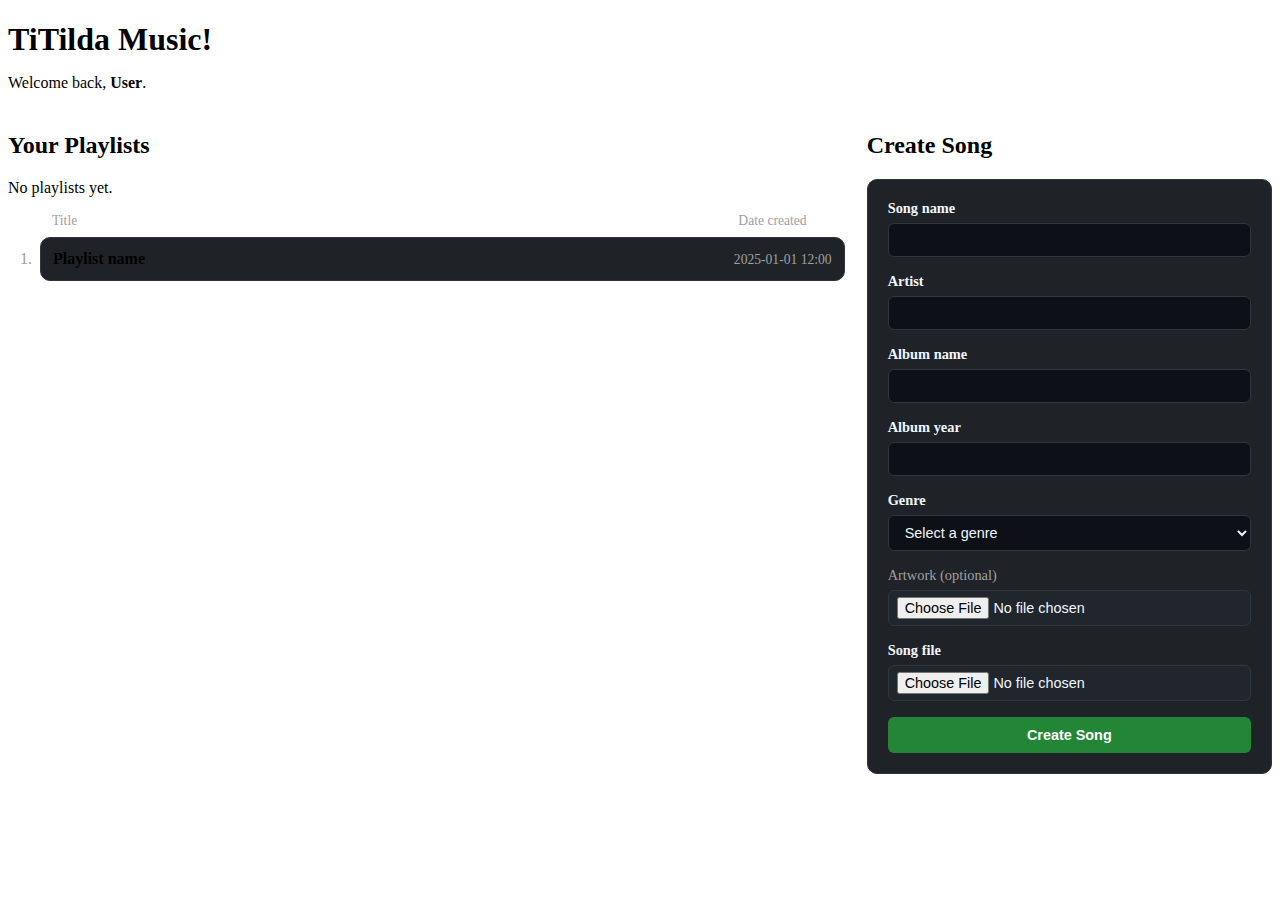
<file: src/main/resources/templates/home.html>
<!DOCTYPE html>
<html xmlns:th="http://www.thymeleaf.org" th:replace="~{fragments/layout :: layout('Home', ~{::content}, true)}">

<div th:fragment="content">
    <style>
        h1 {
            margin-bottom: 0;
        }

        h2 {
            margin-top: 24px;
        }

        .playlist-header {
            display: grid;
            grid-template-columns: 1fr auto;
            column-gap: 12px;
            align-items: baseline;
            color: #a0a0a0;
            font-size: 0.85rem;
            margin: 8px 0 4px 2rem;
            padding: 0 12px;
        }

        .playlist-list {
            list-style: none;
            padding-left: 0;
            margin-top: 8px;
            counter-reset: item;
        }

        .playlist-list li {
            position: relative;
            padding-left: 2rem;
            margin: 0 0 8px 0;
            counter-increment: item;
        }

        .playlist-list li:last-child {
            margin-bottom: 0;
        }

        .playlist-list li::before {
            content: counter(item) ".";
            position: absolute;
            left: 0;
            top: 50%;
            transform: translateY(-50%);
            color: #a0a0a0;
            width: 1.5rem;
            text-align: right;
        }

        .playlist-btn {
            width: 100%;
            appearance: none;
            border: 1px solid #30363d;
            background: #1f2328;
            padding: 12px;
            border-radius: 10px;
            text-align: left;
            cursor: pointer;
            transition: transform .06s ease, box-shadow .2s ease, background .2s ease;
            display: grid;
            grid-template-columns: 1fr auto;
            column-gap: 12px;
            align-items: baseline;
            text-decoration: none;
            color: inherit;
        }

        .playlist-btn:hover {
            transform: translateY(-1px);
            box-shadow: 0 6px 16px rgba(0, 0, 0, .35);
            background: #24292f;
        }

        .playlist-name {
            display: block;
            font-weight: 600;
            min-width: 0;
            white-space: nowrap;
            overflow: hidden;
            text-overflow: ellipsis;
        }

        .playlist-date {
            display: block;
            font-size: 0.85rem;
            color: #a0a0a0;
            white-space: nowrap;
            justify-self: end;
        }

        .content-grid {
            display: grid;
            grid-template-columns: 2fr 1fr;
            column-gap: 48px;
            align-items: start;
        }

        .create-song-form {
            background: #1f2328;
            border: 1px solid #30363d;
            border-radius: 10px;
            padding: 20px;
        }

        .form-group {
            margin-bottom: 16px;
        }

        .form-group:last-child {
            margin-bottom: 0;
        }

        .form-label {
            display: block;
            font-size: 0.9rem;
            font-weight: 600;
            margin-bottom: 6px;
            color: #f0f6fc;
        }

        .form-input {
            width: 100%;
            box-sizing: border-box;
            padding: 8px 12px;
            border: 1px solid #30363d;
            border-radius: 6px;
            background: #0d1117;
            color: #f0f6fc;
            font-size: 0.9rem;
        }

        .form-input:focus {
            outline: none;
            border-color: #1f6feb;
            box-shadow: 0 0 0 3px rgba(31, 111, 235, 0.3);
        }

        .form-input[type="file"] {
            padding: 6px 8px;
            background: #21262d;
        }

        .form-submit {
            width: 100%;
            padding: 10px 16px;
            border: none;
            border-radius: 6px;
            background: #238636;
            color: #ffffff;
            font-size: 0.9rem;
            font-weight: 600;
            cursor: pointer;
            transition: background .2s ease;
        }

        .form-submit:hover {
            background: #2ea043;
        }

        .optional-label {
            color: #a0a0a0;
            font-weight: 400;
        }
    </style>

    <h1>TiTilda Music!</h1>
    <!--/*@thymesVar id="user" type="org.titilda.music.base.model.User"*/-->
    <p th:if="${user}">Welcome back, <strong th:text="${user.fullName}">User</strong>.</p>

    <!--/*@thymesVar id="playlists" type="java.util.List<org.titilda.music.base.model.Playlist>"*/-->
    <div class="content-grid">
        <section>
            <h2>Your Playlists</h2>
            <div th:if="${playlists == null or #lists.isEmpty(playlists)}">
                <p>No playlists yet.</p>
            </div>
            <div class="playlist-header" th:if="${playlists != null and !#lists.isEmpty(playlists)}">
                <span>Title</span>
                <span>Date created</span>
            </div>
            <ol class="playlist-list" th:if="${playlists != null and !#lists.isEmpty(playlists)}">
                <li th:each="playlist : ${playlists}">
                    <a class="playlist-btn" th:href="'playlist?id=' + ${playlist.id}">
                        <span class="playlist-name" th:text="${playlist.name}">Playlist name</span>
                        <span class="playlist-date"
                            th:text="${#dates.format(playlist.createdAt, 'd MMM yyyy, HH:mm')}">2025-01-01 12:00</span>
                    </a>
                </li>
            </ol>
        </section>

        <section>
            <h2>Create Song</h2>
            <form class="create-song-form" action="/form/create-song" method="post" enctype="multipart/form-data">
                <div class="form-group">
                    <label class="form-label" for="songName">Song name</label>
                    <input class="form-input" type="text" id="songName" name="songName" required>
                </div>

                <div class="form-group">
                    <label class="form-label" for="artist">Artist</label>
                    <input class="form-input" type="text" id="artist" name="artist" required>
                </div>

                <div class="form-group">
                    <label class="form-label" for="albumName">Album name</label>
                    <input class="form-input" type="text" id="albumName" name="albumName" required>
                </div>

                <div class="form-group">
                    <label class="form-label" for="albumYear">Album year</label>
                    <input class="form-input" type="number" id="albumYear" name="albumYear" min="1900" max="2030"
                        required>
                </div>

                <div class="form-group">
                    <label class="form-label" for="genre">Genre</label>
                    <select class="form-input" id="genre" name="genre" required>
                        <option value="" disabled selected>Select a genre</option>
                        <!--/*@thymesVar id="genres" type="java.util.List<String>"*/-->
                        <option th:each="g : ${genres}" th:value="${g}" th:text="${g}"></option>
                    </select>
                </div>

                <div class="form-group">
                    <label class="form-label optional-label" for="artwork">Artwork <span
                            class="optional-label">(optional)</span></label>
                    <input class="form-input" type="file" id="artwork" name="artwork" accept="image/jpeg, image/png, image/webp">
                </div>

                <div class="form-group">
                    <label class="form-label" for="songFile">Song file</label>
                    <input class="form-input" type="file" id="songFile" name="songFile" accept="audio/mpeg, audio/wav, audio/ogg, audio/flac" required>
                </div>

                <div class="form-group">
                    <button class="form-submit" type="submit">Create Song</button>
                </div>
            </form>
        </section>
    </div>
</div>

</html>
</file>
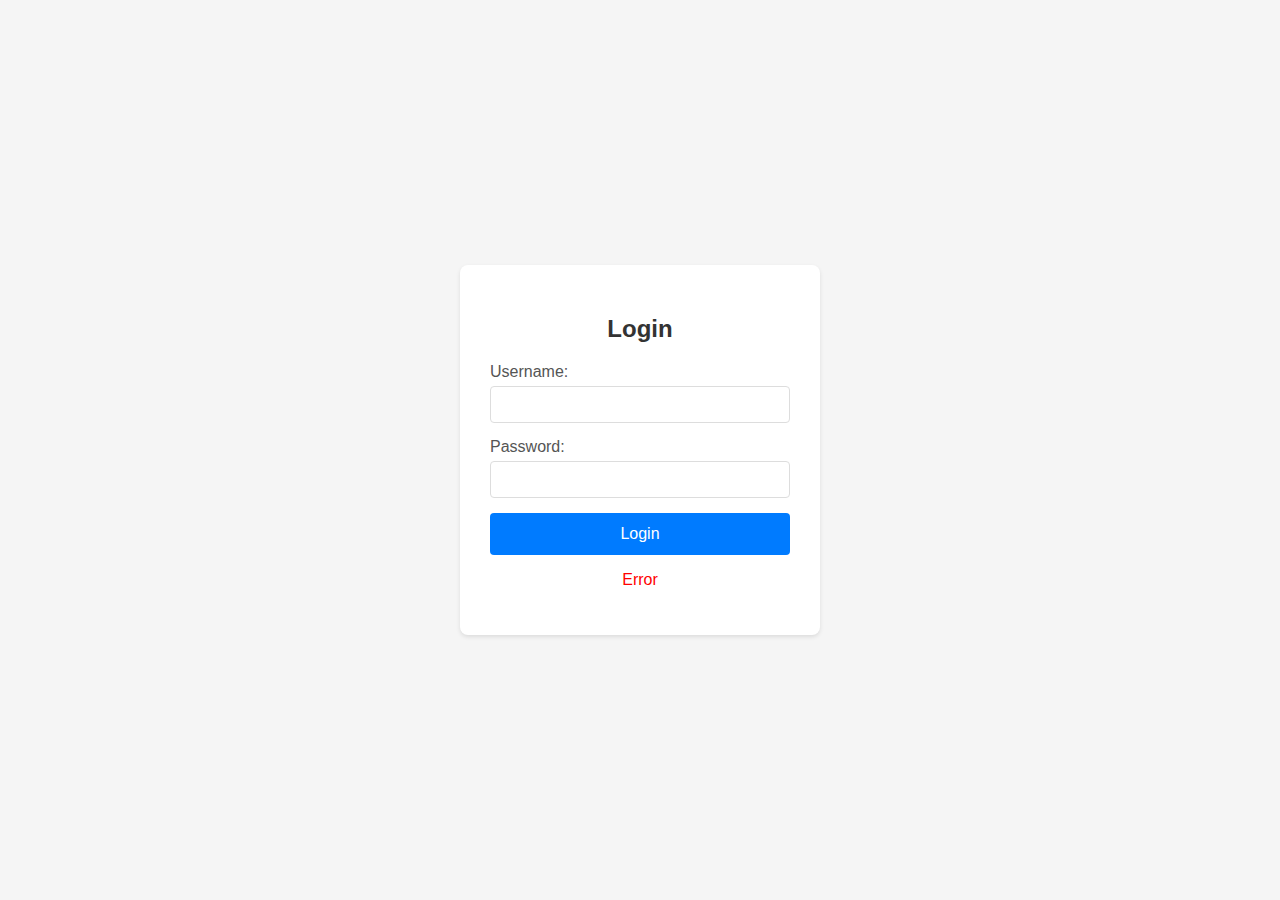
<file: src/main/resources/templates/login.html>
<!DOCTYPE html>
<html xmlns:th="http://www.thymeleaf.org">

<head>
    <meta charset="UTF-8">
    <meta name="viewport" content="width=device-width, initial-scale=1.0">
    <title>Login - TiTilda Music</title>
    <style>
        body {
            display: flex;
            justify-content: center;
            align-items: center;
            height: 100vh;
            margin: 0;
            background-color: #f5f5f5;
            font-family: Arial, sans-serif;
        }

        .login-form {
            background-color: white;
            padding: 30px;
            border-radius: 8px;
            box-shadow: 0 2px 4px rgba(0, 0, 0, 0.1);
            width: 300px;
        }

        .login-form h2 {
            text-align: center;
            margin-bottom: 20px;
            color: #333;
        }

        .form-group {
            margin-bottom: 15px;
        }

        label {
            display: block;
            margin-bottom: 5px;
            color: #555;
        }

        input[type="text"],
        input[type="password"] {
            width: 100%;
            padding: 10px;
            border: 1px solid #ddd;
            border-radius: 4px;
            box-sizing: border-box;
        }

        input[type="submit"] {
            width: 100%;
            padding: 12px;
            background-color: #007bff;
            color: white;
            border: none;
            border-radius: 4px;
            cursor: pointer;
            font-size: 16px;
        }

        input[type="submit"]:hover {
            background-color: #0056b3;
        }
    </style>
</head>

<body>
    <div class="login-form">
        <h2>Login</h2>
        <form method="POST" action="/auth/login">
            <div class="form-group">
                <label for="username">Username:</label>
                <input type="text" id="username" name="username" required>
            </div>
            <div class="form-group">
                <label for="password">Password:</label>
                <input type="password" id="password" name="password" required>
            </div>
            <div class="form-group">
                <input type="submit" value="Login">
            </div>

            <!--/*@thymesVar id="error" type="java.lang.String"*/-->

            <div th:if="${error}" style="color: red; text-align: center;">
                <p th:text="${error}">Error</p>
            </div>

        </form>
    </div>
</body>

</html>
</file>
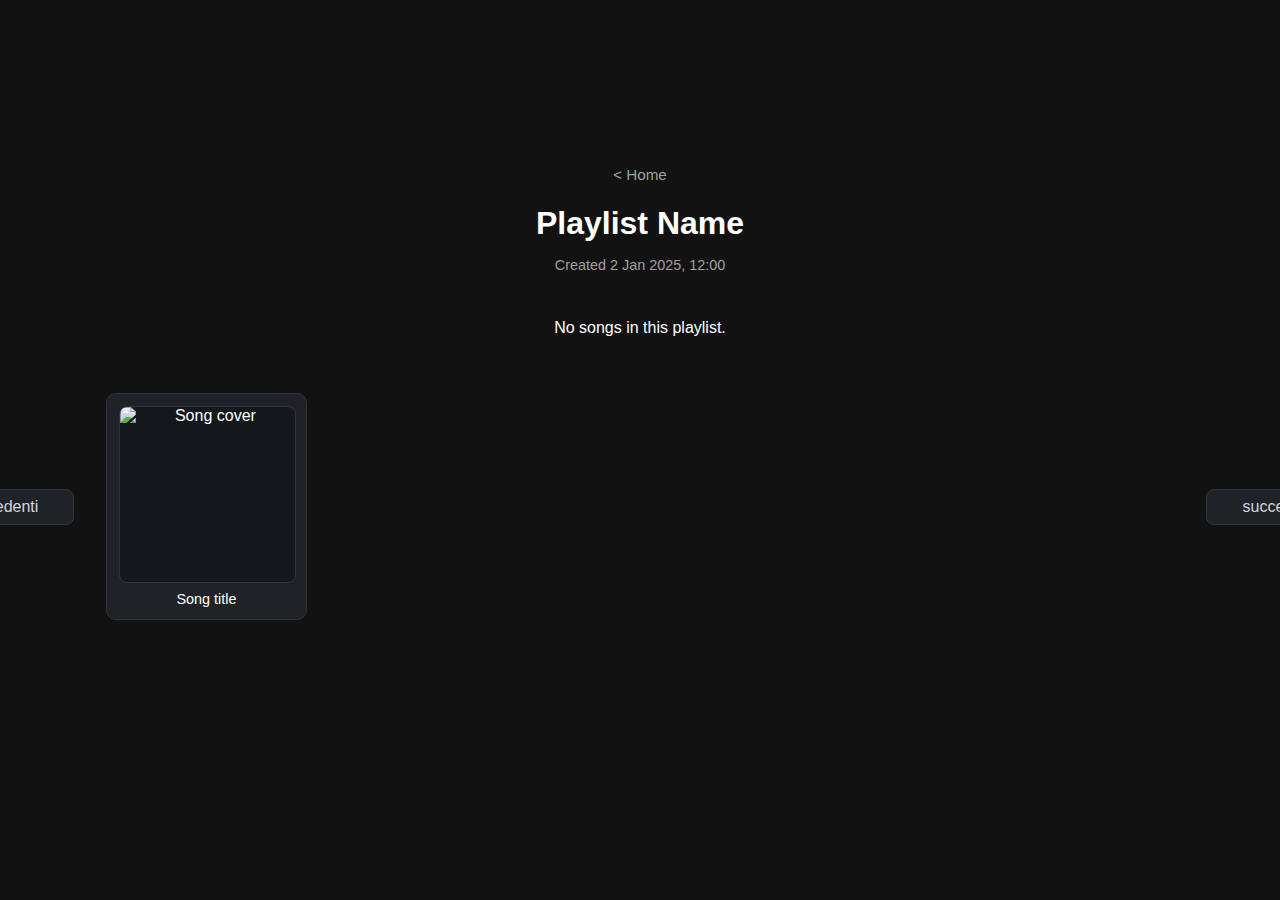
<file: src/main/resources/templates/playlist.html>
<!DOCTYPE html>
<html xmlns:th="http://www.thymeleaf.org">

<head>
    <meta charset="UTF-8">
    <title>Playlist • TiTilda Music</title>
    <meta name="viewport" content="width=device-width, initial-scale=1.0">
    <style>
        :root {
            color-scheme: dark;
        }

        body {
            font-family: -apple-system, BlinkMacSystemFont, "Segoe UI", Roboto, Oxygen, Ubuntu, Cantarell, "Fira Sans", "Droid Sans", "Helvetica Neue", Arial, sans-serif;
            margin: 0;
            text-align: center;
        }

        h1 {
            margin-bottom: 0;
        }

        h2 {
            margin-top: 24px;
        }

        .container {
            display: flex;
            flex-direction: column;
            align-items: center;
            padding: 16px;
        }

        .meta {
            color: #a0a0a0;
            font-size: 0.9rem;
        }

        .song-row {
            display: flex;
            align-items: center;
            justify-content: center;
            gap: 16px;
            margin-top: 24px;
        }

        .song-table {
            border-collapse: separate;
            border-spacing: 16px;
            margin: 0 auto;
            table-layout: fixed;
            width: min(1100px, calc(100vw - 32px));
            max-width: 1100px;
        }

        .song-table td {
            padding: 0;
            vertical-align: top;
        }

        .song-cell {
            border: 1px solid #30363d;
            background: #1f2328;
            border-radius: 10px;
            padding: 12px;
            white-space: nowrap;
            overflow: hidden;
            text-overflow: ellipsis;
            cursor: pointer;
            transition: transform .06s ease, box-shadow .2s ease, background .2s ease;
            text-decoration: none;
            color: inherit;
            display: block;
            width: 100%;
            height: 100%;
            box-sizing: border-box;
        }

        .song-cell:hover {
            transform: translateY(-1px);
            box-shadow: 0 6px 16px rgba(0, 0, 0, .35);
            background: #24292f;
        }

        .song-cell.invisible {
            visibility: hidden;
        }

        .song-cover {
            width: 100%;
            aspect-ratio: 1 / 1;
            background: #14181d;
            border: 1px solid #30363d;
            border-radius: 8px;
            margin-bottom: 8px;
            display: flex;
            overflow: hidden;
        }

        .song-cover img {
            width: 100%;
            height: 100%;
            object-fit: cover;
            object-position: center;
        }

        .song-text {
            display: block;
            width: 100%;
            white-space: nowrap;
            overflow: hidden;
            text-overflow: ellipsis;
            font-size: 0.9rem;
        }

        .nav-btn {
            appearance: none;
            border: 1px solid #30363d;
            background: #1f2328;
            color: #d0d7de;
            padding: 8px 12px;
            border-radius: 8px;
            cursor: pointer;
            text-decoration: none;
            display: inline-block;
            white-space: nowrap;
            min-width: 120px;
            text-align: center;
        }

        .nav-btn:hover {
            background: #24292f;
        }

        .nav-btn.invisible {
            visibility: hidden;
        }

        .top {
            margin-top: 150px;
        }

        .home-link {
            color: #a0a0a0;
            text-decoration: none;
            font-size: 0.95rem;
        }

        .home-link:hover {
            text-decoration: underline;
            color: #d0d7de;
        }

        /* TODO refactor this css, it's literally a dupe of home.html */
        .create-song-form {
            background: #1f2328;
            border: 1px solid #30363d;
            border-radius: 10px;
            padding: 20px;
            margin-top: 32px;
            max-width: 500px;
            margin-left: auto;
            margin-right: auto;
        }

        .form-group {
            margin-bottom: 16px;
        }

        .form-group:last-child {
            margin-bottom: 0;
        }

        .form-label {
            display: block;
            font-size: 0.9rem;
            font-weight: 600;
            margin-bottom: 6px;
            color: #f0f6fc;
        }

        .form-input {
            width: 100%;
            box-sizing: border-box;
            padding: 8px 12px;
            border: 1px solid #30363d;
            border-radius: 6px;
            background: #0d1117;
            color: #f0f6fc;
            font-size: 0.9rem;
        }

        .form-input:focus {
            outline: none;
            border-color: #1f6feb;
            box-shadow: 0 0 0 3px rgba(31, 111, 235, 0.3);
        }

        .form-submit {
            width: 100%;
            padding: 10px 16px;
            border: none;
            border-radius: 6px;
            background: #238636;
            color: #ffffff;
            font-size: 0.9rem;
            font-weight: 600;
            cursor: pointer;
            transition: background .2s ease;
        }

        .form-submit:hover {
            background: #2ea043;
        }

        .optional-label {
            color: #a0a0a0;
            font-weight: 400;
        }

        .error-message {
            background: #2d1516;
            border: 1px solid #d1242f;
            border-radius: 6px;
            padding: 12px;
            margin-bottom: 16px;
            color: #f85149;
            font-size: 0.9rem;
        }

        .error-message p {
            margin: 0;
        }
    </style>
</head>

<body>
    <main class="container" th:with="size=${songs != null ? #lists.size(songs) : 0}">
        <div class="top">
            <a class="home-link" href="/home">&lt; Home</a>
        </div>
        <div>
            <h1 th:text="${playlist != null ? playlist.name : 'Playlist'}">Playlist Name</h1>
            <p class="meta" th:if="${playlist != null}">Created <span
                    th:text="${#dates.format(playlist.createdAt, 'd MMM yyyy, HH:mm')}">2 Jan 2025, 12:00</span></p>
        </div>

        <div th:if="${error}">
            <p th:text="${error}"></p>
        </div>

        <div th:if="${songs == null or #lists.isEmpty(songs)}">
            <p>No songs in this playlist.</p>
        </div>

        <div class="song-row" th:if="${songs != null and !#lists.isEmpty(songs)}">
            <a class="nav-btn" th:classappend="${!(playlist != null and offset > 0)} ? ' invisible'"
                th:href="@{|?id=${playlist.id}&offset=${offset - 5}|}">precedenti</a>

            <table class="song-table">
                <colgroup>
                    <col style="width:20%" />
                    <col style="width:20%" />
                    <col style="width:20%" />
                    <col style="width:20%" />
                    <col style="width:20%" />
                </colgroup>
                <tr>
                    <td th:each="col : ${#numbers.sequence(0,4)}"
                        th:classappend="${(offset + col) >= size} ? ' invisible'">
                        <a class="song-cell"
                            th:href="${(offset + col) < size ? '/song?id=' + songs[offset + col].id : '#'}"
                            th:classappend="${(offset + col) >= size} ? ' invisible'">
                            <div class="song-cover">
                                <img th:src="${(offset + col) < size ? songs[offset + col].artworkUrl : ''}"
                                    alt="Song cover" />
                            </div>
                            <span class="song-text"
                                th:text="${(offset + col) < size ? songs[offset + col].title : ''}">Song
                                title</span>
                        </a>
                    </td>
                </tr>
            </table>

            <a class="nav-btn" th:classappend="${!(playlist != null and (offset + 5) < size)} ? ' invisible'"
                th:href="@{|?id=${playlist.id}&offset=${offset + 5}|}">successivi</a>
        </div>

        <div th:if="${playlist != null}"
            th:replace="~{fragments/song-selection-form :: songSelectionForm('/form/add-songs-to-playlist', 'Add Songs to Playlist', 'Add Songs', ${songsNotInPlaylist}, 'addSongsError', false, 'id', ${playlist.id})}">
        </div>
    </main>

</body>

</html>
</file>
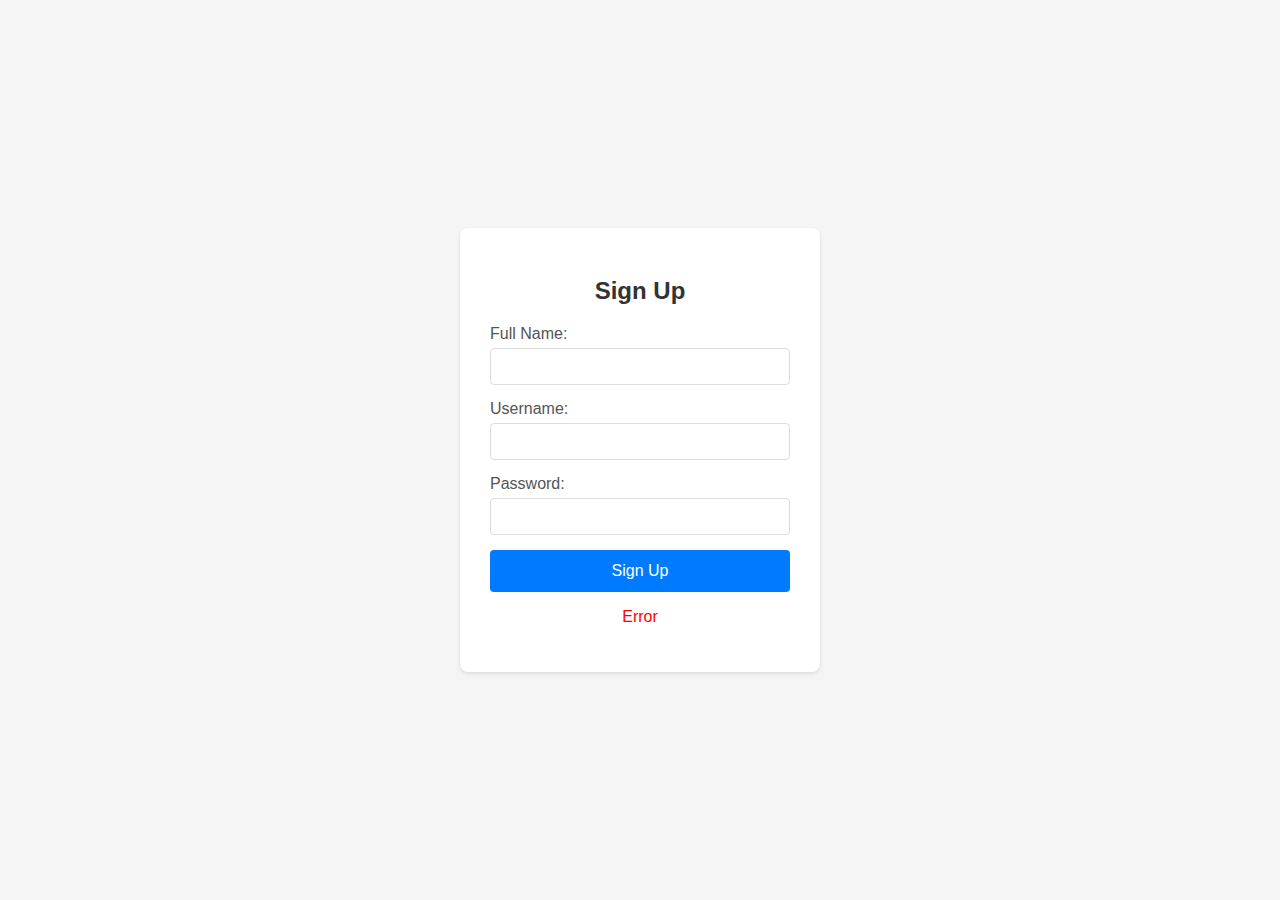
<file: src/main/resources/templates/signup.html>
<!DOCTYPE html>
<html xmlns:th="http://www.thymeleaf.org">

<head>
    <meta charset="UTF-8">
    <meta name="viewport" content="width=device-width, initial-scale=1.0">
    <title>Sign Up - TiTilda Music</title>
    <style>
        body {
            display: flex;
            justify-content: center;
            align-items: center;
            height: 100vh;
            margin: 0;
            background-color: #f5f5f5;
            font-family: Arial, sans-serif;
        }

        .signup-form {
            background-color: white;
            padding: 30px;
            border-radius: 8px;
            box-shadow: 0 2px 4px rgba(0, 0, 0, 0.1);
            width: 300px;
        }

        .signup-form h2 {
            text-align: center;
            margin-bottom: 20px;
            color: #333;
        }

        .form-group {
            margin-bottom: 15px;
        }

        label {
            display: block;
            margin-bottom: 5px;
            color: #555;
        }

        input[type="text"],
        input[type="password"] {
            width: 100%;
            padding: 10px;
            border: 1px solid #ddd;
            border-radius: 4px;
            box-sizing: border-box;
        }

        input[type="submit"] {
            width: 100%;
            padding: 12px;
            background-color: #007bff;
            color: white;
            border: none;
            border-radius: 4px;
            cursor: pointer;
            font-size: 16px;
        }

        input[type="submit"]:hover {
            background-color: #0056b3;
        }
    </style>
</head>

<body>
    <div class="signup-form">
        <h2>Sign Up</h2>
        <form method="POST" action="/auth/signup">
            <div class="form-group">
                <label for="fullName">Full Name:</label>
                <input type="text" id="fullName" name="fullName" required>
            </div>
            <div class="form-group">
                <label for="username">Username:</label>
                <input type="text" id="username" name="username" required>
            </div>
            <div class="form-group">
                <label for="password">Password:</label>
                <input type="password" id="password" name="password" required>
            </div>
            <div class="form-group">
                <input type="submit" value="Sign Up">
            </div>

            <!--/*@thymesVar id="error" type="java.lang.String"*/-->

            <div th:if="${error}" style="color: red; text-align: center;">
                <p th:text="${error}">Error</p>
            </div>

        </form>
    </div>
</body>

</html>
</file>
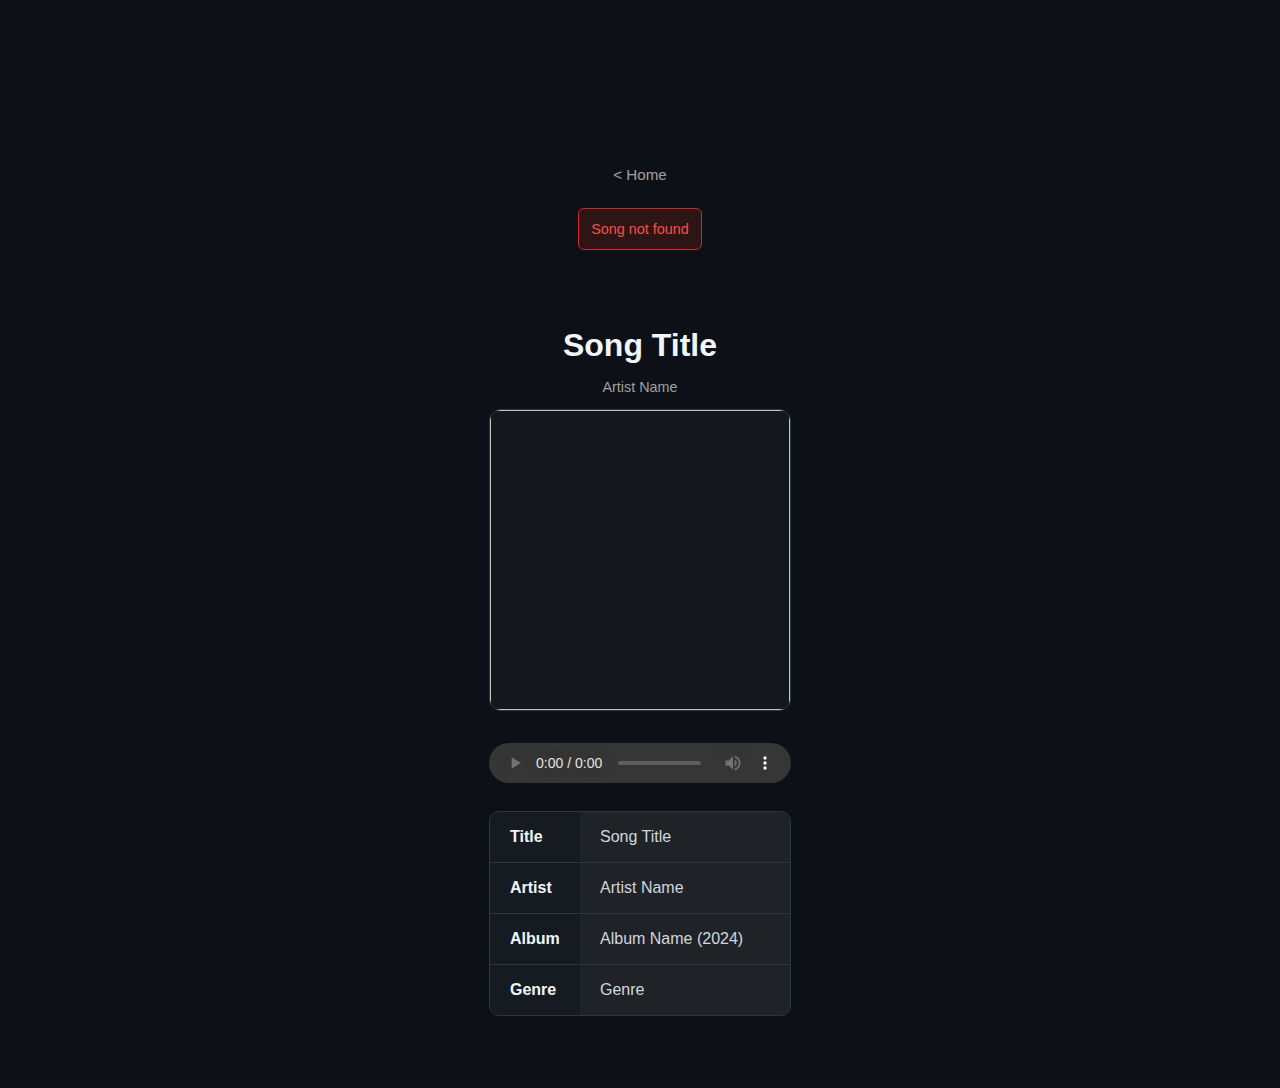
<file: src/main/resources/templates/song.html>
<!DOCTYPE html>
<html xmlns:th="http://www.thymeleaf.org">

<head>
    <meta charset="UTF-8">
    <title>Song • TiTilda Music</title>
    <meta name="viewport" content="width=device-width, initial-scale=1.0">
    <style>
        :root {
            color-scheme: dark;
        }

        body {
            font-family: -apple-system, BlinkMacSystemFont, "Segoe UI", Roboto, Oxygen, Ubuntu, Cantarell, "Fira Sans", "Droid Sans", "Helvetica Neue", Arial, sans-serif;
            margin: 0;
            text-align: center;
            background: #0d1117;
            color: #f0f6fc;
        }

        h1 {
            margin-bottom: 0;
        }

        .container {
            display: flex;
            flex-direction: column;
            align-items: center;
            padding: 16px;
        }

        .meta {
            color: #a0a0a0;
            font-size: 0.9rem;
        }

        .top {
            margin-top: 150px;
        }

        .home-link {
            color: #a0a0a0;
            text-decoration: none;
            font-size: 0.95rem;
        }

        .home-link:hover {
            text-decoration: underline;
            color: #d0d7de;
        }

        .song-content {
            max-width: 600px;
            margin: 32px auto;
        }

        .artwork-container {
            margin-bottom: 32px;
        }

        .artwork {
            width: 300px;
            height: 300px;
            background: #14181d;
            border: 1px solid #30363d;
            border-radius: 12px;
            overflow: hidden;
            margin: 0 auto;
            display: flex;
            align-items: center;
            justify-content: center;
        }

        .artwork img {
            width: 100%;
            height: 100%;
            object-fit: cover;
            object-position: center;
        }

        .audio-player {
            margin: 24px 0;
            width: 100%;
            max-width: 400px;
        }

        .audio-player audio {
            width: 100%;
            height: 40px;
        }

        .song-details {
            background: #1f2328;
            border: 1px solid #30363d;
            border-radius: 10px;
            padding: 0;
            margin: 24px 0;
            overflow: hidden;
        }

        .song-details table {
            width: 100%;
            border-collapse: collapse;
        }

        .song-details th,
        .song-details td {
            padding: 16px 20px;
            text-align: left;
            border-bottom: 1px solid #30363d;
        }

        .song-details th {
            background: #161b22;
            font-weight: 600;
            color: #f0f6fc;
            width: 30%;
        }

        .song-details td {
            background: #1f2328;
            color: #d0d7de;
        }

        .song-details tr:last-child th,
        .song-details tr:last-child td {
            border-bottom: none;
        }

        .error-message {
            background: #2d1516;
            border: 1px solid #d1242f;
            border-radius: 6px;
            padding: 12px;
            margin: 24px 0;
            color: #f85149;
            font-size: 0.9rem;
            max-width: 500px;
            margin-left: auto;
            margin-right: auto;
        }

        .error-message p {
            margin: 0;
        }

        @media (max-width: 768px) {
            .artwork {
                width: 250px;
                height: 250px;
            }

            .song-content {
                max-width: 90%;
            }

            .song-details th {
                width: 35%;
            }

            .song-details th,
            .song-details td {
                padding: 12px 16px;
                font-size: 0.9rem;
            }
        }
    </style>
</head>

<body>
    <main class="container">
        <div class="top">
            <a class="home-link" href="/home">&lt; Home</a>
        </div>

        <div th:if="${error}" class="error-message">
            <p th:text="${error}">Song not found</p>
        </div>

        <div th:if="${song}" class="song-content">
            <h1 th:text="${song.title}">Song Title</h1>
            <p class="meta" th:text="${song.artist}">Artist Name</p>

            <div class="artwork-container">
                <div class="artwork">
                    <img th:src="${song.artworkUrl}" th:alt="${song.title + ' artwork'}" />
                </div>
            </div>

            <div class="audio-player">
                <audio controls autoplay>
                    <source th:src="${song.audioUrl}" th:type="${song.audioMimeType}">
                    Your browser does not support the audio element.
                </audio>
            </div>

            <div class="song-details">
                <table>
                    <tr>
                        <th>Title</th>
                        <td th:text="${song.title}">Song Title</td>
                    </tr>
                    <tr>
                        <th>Artist</th>
                        <td th:text="${song.artist}">Artist Name</td>
                    </tr>
                    <tr>
                        <th>Album</th>
                        <td>
                            <span th:text="${song.album}">Album Name</span>
                            <span th:if="${song.releaseYear}" th:text="'(' + ${song.releaseYear} + ')'"> (2024)</span>
                        </td>
                    </tr>
                    <tr>
                        <th>Genre</th>
                        <td th:text="${song.genre}">Genre</td>
                    </tr>
                </table>
            </div>
        </div>
    </main>
</body>

</html>
</file>
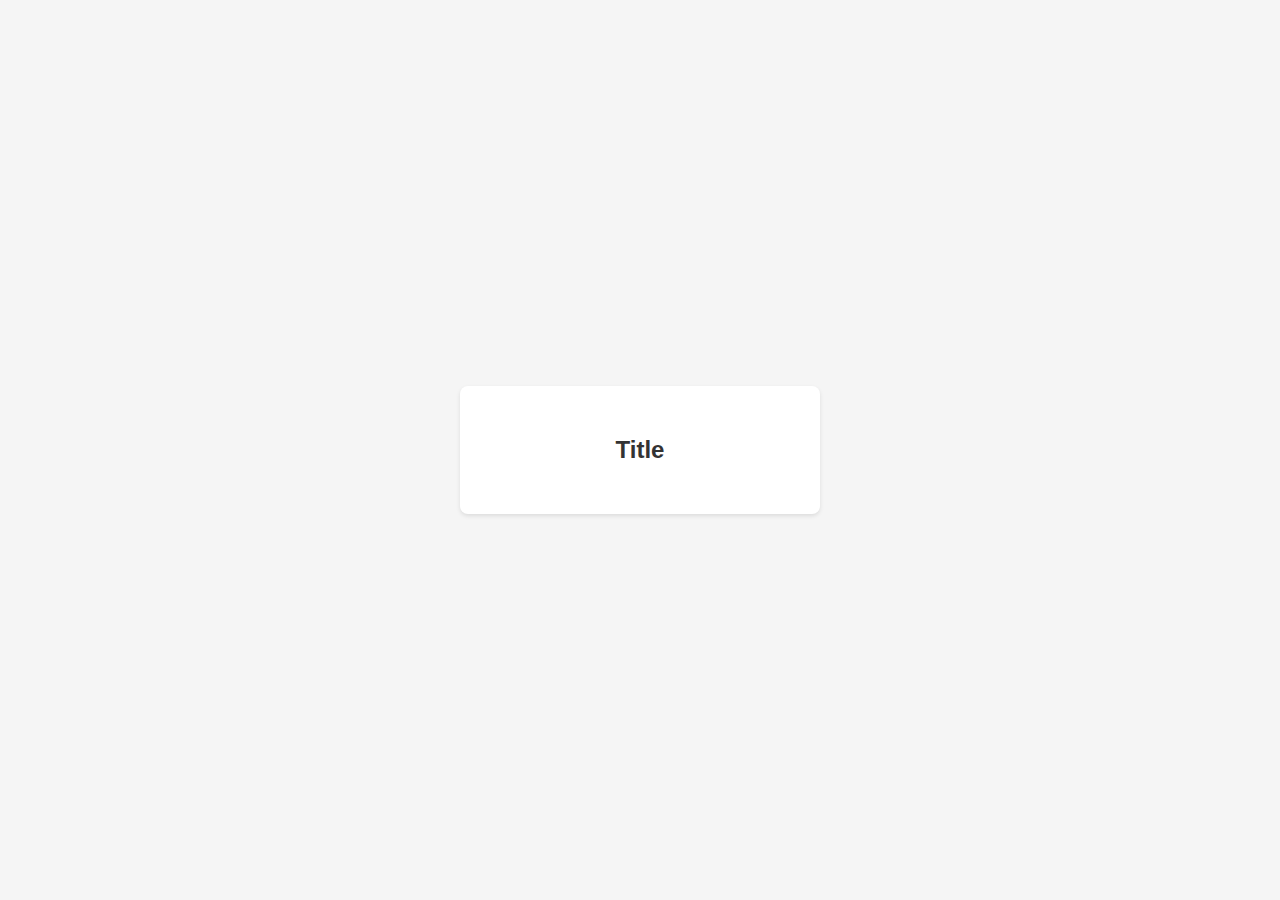
<file: src/main/resources/templates/fragments/auth-layout.html>
<!DOCTYPE html>
<html xmlns:th="http://www.thymeleaf.org">

<div th:fragment="auth-form (title, content)">
    <style>
        body {
            display: flex;
            justify-content: center;
            align-items: center;
            height: 100vh;
            margin: 0;
            background-color: #f5f5f5;
            font-family: Arial, sans-serif;
        }

        .auth-form {
            background-color: white;
            padding: 30px;
            border-radius: 8px;
            box-shadow: 0 2px 4px rgba(0, 0, 0, 0.1);
            width: 300px;
        }

        .auth-form h2 {
            text-align: center;
            margin-bottom: 20px;
            color: #333;
        }

        .form-group {
            margin-bottom: 15px;
        }

        label {
            display: block;
            margin-bottom: 5px;
            color: #555;
        }

        input[type="text"],
        input[type="password"] {
            width: 100%;
            padding: 10px;
            border: 1px solid #ddd;
            border-radius: 4px;
            box-sizing: border-box;
        }

        input[type="submit"] {
            width: 100%;
            padding: 12px;
            background-color: #007bff;
            color: white;
            border: none;
            border-radius: 4px;
            cursor: pointer;
            font-size: 16px;
        }

        input[type="submit"]:hover {
            background-color: #0056b3;
        }

        .auth-links {
            text-align: center;
            margin-top: 20px;
            padding-top: 20px;
            border-top: 1px solid #eee;
        }

        .auth-links a {
            color: #007bff;
            text-decoration: none;
        }

        .auth-links a:hover {
            text-decoration: underline;
        }

        .error-message {
            color: red;
            text-align: center;
            margin-top: 15px;
        }
    </style>

    <div class="auth-form">
        <h2 th:text="${title}">Title</h2>
        <div th:replace="${content}"></div>
    </div>
</div>

</html>
</file>
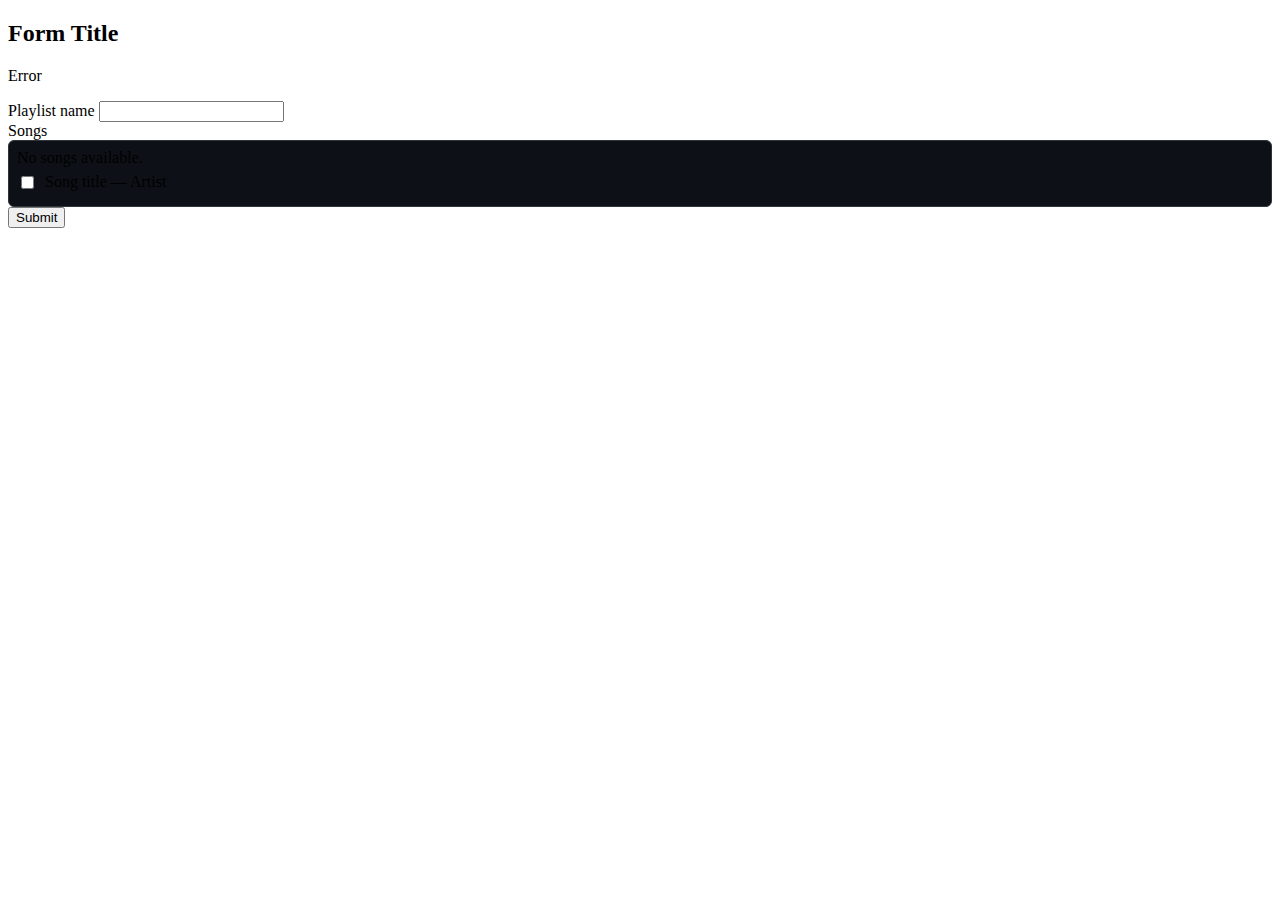
<file: src/main/resources/templates/fragments/song-selection-form.html>
<!DOCTYPE html>
<html xmlns:th="http://www.thymeleaf.org">

<div
    th:fragment="songSelectionForm(formAction, formTitle, buttonText, songs, errorVar, showPlaylistName, hiddenFieldName, hiddenFieldValue)">
    <section>
        <h2 th:text="${formTitle}">Form Title</h2>
        <form class="create-song-form" th:action="${formAction}" method="post">
            <input th:if="${hiddenFieldName != null and hiddenFieldValue != null}" type="hidden"
                th:name="${hiddenFieldName}" th:value="${hiddenFieldValue}">

            <div th:if="${errorVar != null and __${errorVar}__}" class="error-message">
                <p th:text="*{__${errorVar}__}">Error</p>
            </div>

            <div th:if="${showPlaylistName == null or showPlaylistName}" class="form-group">
                <label class="form-label" for="playlistName">Playlist name</label>
                <input class="form-input" type="text" id="playlistName" name="playlistName" required>
            </div>

            <div class="form-group">
                <span class="form-label">Songs</span>
                <div
                    style="max-height: 220px; overflow: auto; padding: 8px; border: 1px solid #30363d; border-radius: 6px; background: #0d1117;">
                    <div th:if="${songs == null or #lists.isEmpty(songs)}">
                        <p class="optional-label" style="margin: 0;">No songs available.</p>
                    </div>
                    <div th:each="s : ${songs}" style="margin: 6px 0;">
                        <label style="display: flex; align-items: center; gap: 8px; cursor: pointer;">
                            <input type="checkbox" name="songIds" th:value="${s.id}">
                            <span th:text="${s.title + ' — ' + s.artist}">Song title — Artist</span>
                        </label>
                    </div>
                </div>
            </div>

            <div class="form-group">
                <button class="form-submit" type="submit" th:text="${buttonText}">Submit</button>
            </div>
        </form>
    </section>
</div>

</html>
</file>
